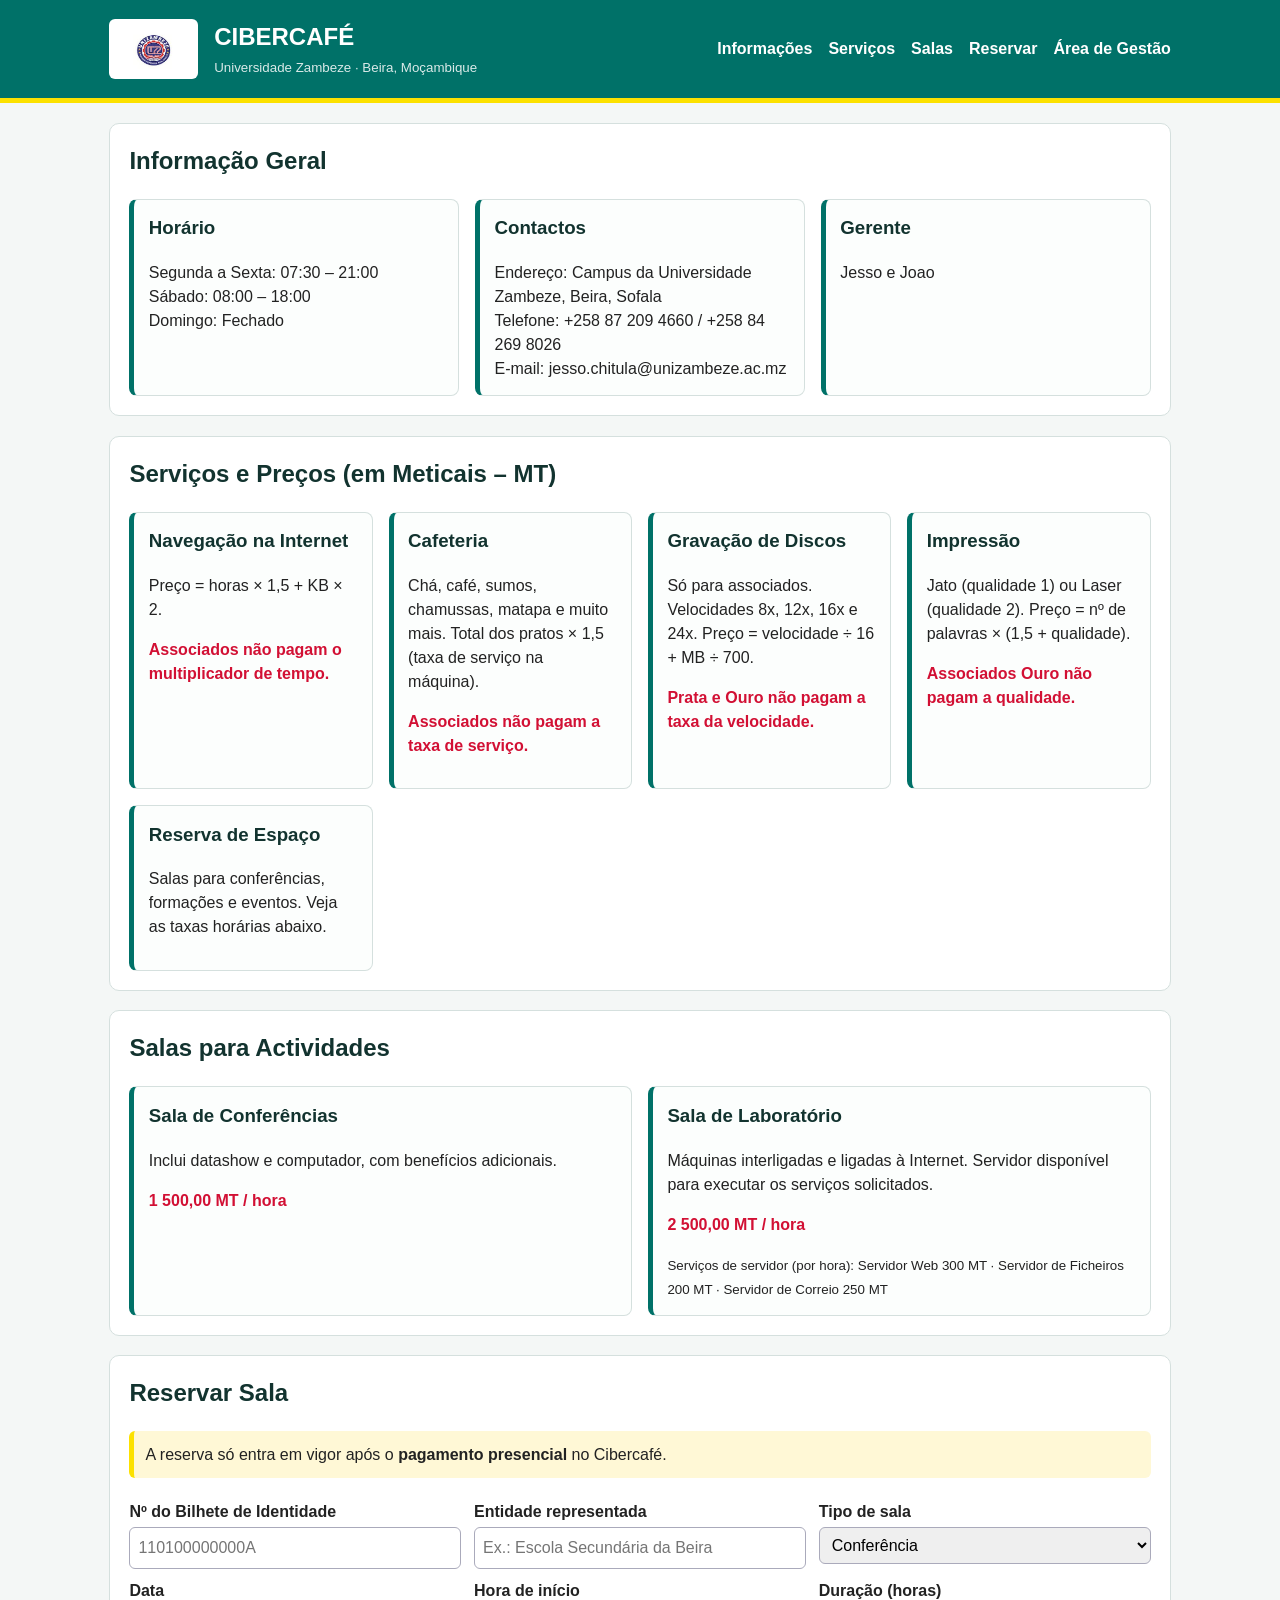
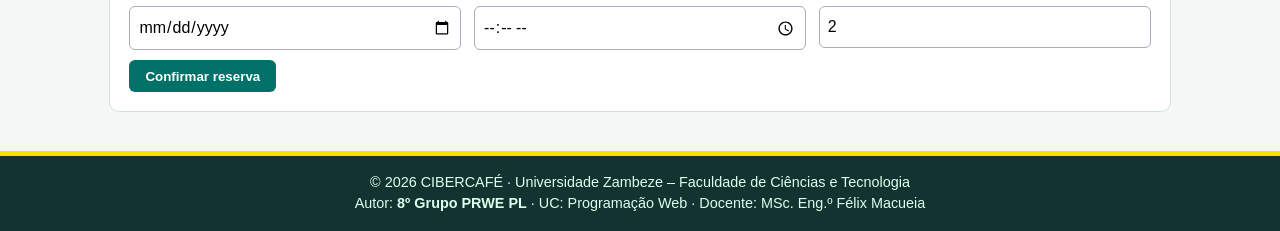
<file: index.html>
<!DOCTYPE html>
<html lang="pt-MZ">
<head>
  <meta charset="UTF-8">
  <meta name="viewport" content="width=device-width, initial-scale=1">
  <meta name="author" content="8º Grupo PRWE PL">
  <title>CIBERCAFÉ – Universidade Zambeze</title>
  <link rel="stylesheet" href="css/estilo.css">
</head>
<body>

<!-- ================= CABEÇALHO ================= -->
<header>
  <div class="container">
    <!-- COLOQUE o logo oficial em img/logo-unizambeze.png -->
    <img src="img/uzlogo.png" alt="Logo da Universidade Zambeze">
    <div><h1>CIBERCAFÉ</h1><small>Universidade Zambeze · Beira, Moçambique</small></div>
    <nav>
      <a href="#info">Informações</a><a href="#servicos">Serviços</a>
      <a href="#salas">Salas</a><a href="#reserva">Reservar</a>
      <a href="gestao.html">Área de Gestão</a>
    </nav>
  </div>
</header>

<main class="container">

<!-- ================= 1. INFORMAÇÃO GERAL ================= -->
<section id="info">
  <h2>Informação Geral</h2>
  <div class="grelha">
    <div class="cartao"><h3>Horário</h3>
      Segunda a Sexta: 07:30 – 21:00<br>Sábado: 08:00 – 18:00<br>Domingo: Fechado</div>
    <div class="cartao"><h3>Contactos</h3>
      Endereço: Campus da Universidade Zambeze, Beira, Sofala<br>
      Telefone: +258 87 209 4660 / +258 84 269 8026<br>E-mail: jesso.chitula@unizambeze.ac.mz</div>
    <div class="cartao"><h3>Gerente</h3>Jesso e Joao<br><small></small></div>
  </div>
</section>

<!-- ================= 2. SERVIÇOS ================= -->
<section id="servicos">
  <h2>Serviços e Preços (em Meticais – MT)</h2>
  <div class="grelha">
    <div class="cartao"><h3>Navegação na Internet</h3>
      <p>Preço = horas × 1,5 + KB × 2.</p>
      <p class="preco">Associados não pagam o multiplicador de tempo.</p></div>
    <div class="cartao"><h3>Cafeteria</h3>
      <p>Chá, café, sumos, chamussas, matapa e muito mais. Total dos pratos × 1,5 (taxa de serviço na máquina).</p>
      <p class="preco">Associados não pagam a taxa de serviço.</p></div>
    <div class="cartao"><h3>Gravação de Discos</h3>
      <p>Só para associados. Velocidades 8x, 12x, 16x e 24x. Preço = velocidade ÷ 16 + MB ÷ 700.</p>
      <p class="preco">Prata e Ouro não pagam a taxa da velocidade.</p></div>
    <div class="cartao"><h3>Impressão</h3>
      <p>Jato (qualidade 1) ou Laser (qualidade 2). Preço = nº de palavras × (1,5 + qualidade).</p>
      <p class="preco">Associados Ouro não pagam a qualidade.</p></div>
    <div class="cartao"><h3>Reserva de Espaço</h3>
      <p>Salas para conferências, formações e eventos. Veja as taxas horárias abaixo.</p></div>
  </div>
</section>

<!-- ================= 3. SALAS ================= -->
<section id="salas">
  <h2>Salas para Actividades</h2>
  <div class="grelha">
    <div class="cartao"><h3>Sala de Conferências</h3>
      <p>Inclui datashow e computador, com benefícios adicionais.</p>
      <p class="preco">1 500,00 MT / hora</p></div>
    <div class="cartao"><h3>Sala de Laboratório</h3>
      <p>Máquinas interligadas e ligadas à Internet. Servidor disponível para executar os serviços solicitados.</p>
      <p class="preco">2 500,00 MT / hora</p>
      <small>Serviços de servidor (por hora): Servidor Web 300 MT · Servidor de Ficheiros 200 MT · Servidor de Correio 250 MT</small></div>
  </div>
</section>

<!-- ================= 4. RESERVA ONLINE ================= -->
<section id="reserva">
  <h2>Reservar Sala</h2>
  <div class="aviso">A reserva só entra em vigor após o <b>pagamento presencial</b> no Cibercafé.</div>
  <form id="formReserva">
    <div class="linha">
      <div><label for="bi">Nº do Bilhete de Identidade</label><input id="bi" required placeholder="110100000000A"></div>
      <div><label for="entidade">Entidade representada</label><input id="entidade" required placeholder="Ex.: Escola Secundária da Beira"></div>
      <div><label for="tipo">Tipo de sala</label>
        <select id="tipo"><option value="conferencia">Conferência</option><option value="laboratorio">Laboratório</option></select></div>
    </div>
    <div class="linha">
      <div><label for="data">Data</label><input type="date" id="data" required></div>
      <div><label for="hora">Hora de início</label><input type="time" id="hora" min="07:30" max="20:00" required></div>
      <div><label for="duracao">Duração (horas)</label><input type="number" id="duracao" min="1" max="8" value="2" required></div>
    </div>
    <div id="blocoServidor" style="display:none">
      <label>Serviços de servidor</label>
      <label><input type="checkbox" class="srv" value="300" data-n="Servidor Web" style="width:auto"> Servidor Web (300 MT/h)</label>
      <label><input type="checkbox" class="srv" value="200" data-n="Servidor de Ficheiros" style="width:auto"> Servidor de Ficheiros (200 MT/h)</label>
      <label><input type="checkbox" class="srv" value="250" data-n="Servidor de Correio" style="width:auto"> Servidor de Correio (250 MT/h)</label>
    </div>
    <button type="submit">Confirmar reserva</button>
  </form>
  <div id="confirmacao"></div>
</section>
</main>

<!-- ================= RODAPÉ ================= -->
<footer>
  © 2026 CIBERCAFÉ · Universidade Zambeze – Faculdade de Ciências e Tecnologia<br>
  Autor: <b>8º Grupo PRWE PL</b> · UC: Programação Web · Docente: MSc. Eng.º Félix Macueia
</footer>

<script src="js/site/reservas.js"></script>
</body>
</html>
</file>
<file: css/estilo.css>
/* ===== 1. VARIÁVEIS (cores inspiradas na bandeira de Moçambique) ===== */
:root{--verde:#007168;--ouro:#fce100;--vermelho:#d21034;--escuro:#12332f;--fundo:#f4f7f6;--borda:#d5e0de}

/* ===== 2. BASE ===== */
*{box-sizing:border-box}
body{margin:0;font-family:Segoe UI,Arial,sans-serif;background:var(--fundo);color:#222;line-height:1.5}
h1,h2,h3{color:var(--escuro);margin-top:0}
a{color:var(--verde)}
.container{max-width:1100px;margin:auto;padding:1.2rem}

/* ===== 3. CABEÇALHO E MENU ===== */
header{background:var(--verde);color:#fff;border-bottom:5px solid var(--ouro)}
header .container{display:flex;align-items:center;gap:1rem;flex-wrap:wrap}
header img{height:60px;background:#fff;border-radius:6px;padding:3px}
header h1{color:#fff;margin:0;font-size:1.5rem}
header small{opacity:.85}
nav{margin-left:auto;display:flex;gap:1rem;flex-wrap:wrap}
nav a{color:#fff;text-decoration:none;font-weight:600}
nav a:hover{color:var(--ouro)}
.atalhos-gestao{margin:0 0 1rem;justify-content:flex-start}
.atalhos-gestao a{color:var(--verde);border:1px solid var(--borda);border-radius:6px;padding:.35rem .65rem}
.atalhos-gestao a:hover{color:var(--escuro);background:var(--fundo)}

/* ===== 4. SECÇÕES, CARTÕES E GRELHAS ===== */
section{background:#fff;border:1px solid var(--borda);border-radius:10px;padding:1.2rem;margin-bottom:1.2rem}
.grelha{display:grid;grid-template-columns:repeat(auto-fit,minmax(240px,1fr));gap:1rem}
.cartao{border:1px solid var(--borda);border-left:5px solid var(--verde);border-radius:8px;padding:.9rem;background:#fcfefd}
.preco{color:var(--vermelho);font-weight:700}

/* ===== 5. FORMULÁRIOS E BOTÕES ===== */
label{display:block;font-weight:600;margin:.6rem 0 .2rem}
input,select,textarea{width:100%;padding:.5rem;border:1px solid #aab;border-radius:6px;font:inherit}
.linha{display:grid;grid-template-columns:repeat(auto-fit,minmax(180px,1fr));gap:.8rem}
button{background:var(--verde);color:#fff;border:0;padding:.55rem 1rem;border-radius:6px;font-weight:600;cursor:pointer;margin:.6rem .3rem 0 0}
button:hover{background:var(--escuro)}
button.sec{background:var(--vermelho)}
.aviso{background:#fff8d6;border-left:5px solid var(--ouro);padding:.7rem;border-radius:6px;margin:.8rem 0}
.ok{background:#e3f6ee;border-left:5px solid var(--verde);padding:.8rem;border-radius:6px}
.reservas-registadas{margin-top:1.5rem;padding-top:1rem;border-top:1px solid var(--borda)}
.acoes-reservas{display:flex;flex-wrap:wrap;gap:.4rem}
[hidden]{display:none!important}
.btn-pago{font-size:.82rem;white-space:nowrap;margin:0}

/* ===== 6. TABELAS ===== */
table{width:100%;border-collapse:collapse;font-size:.92rem}
th,td{border:1px solid var(--borda);padding:.4rem .5rem;text-align:left}
th{background:var(--verde);color:#fff}
.tabela-scroll{overflow-x:auto}

/* ===== 7. RODAPÉ ===== */
footer{background:var(--escuro);color:#dfe;text-align:center;padding:1rem;font-size:.9rem;border-top:5px solid var(--ouro)}
</file>
